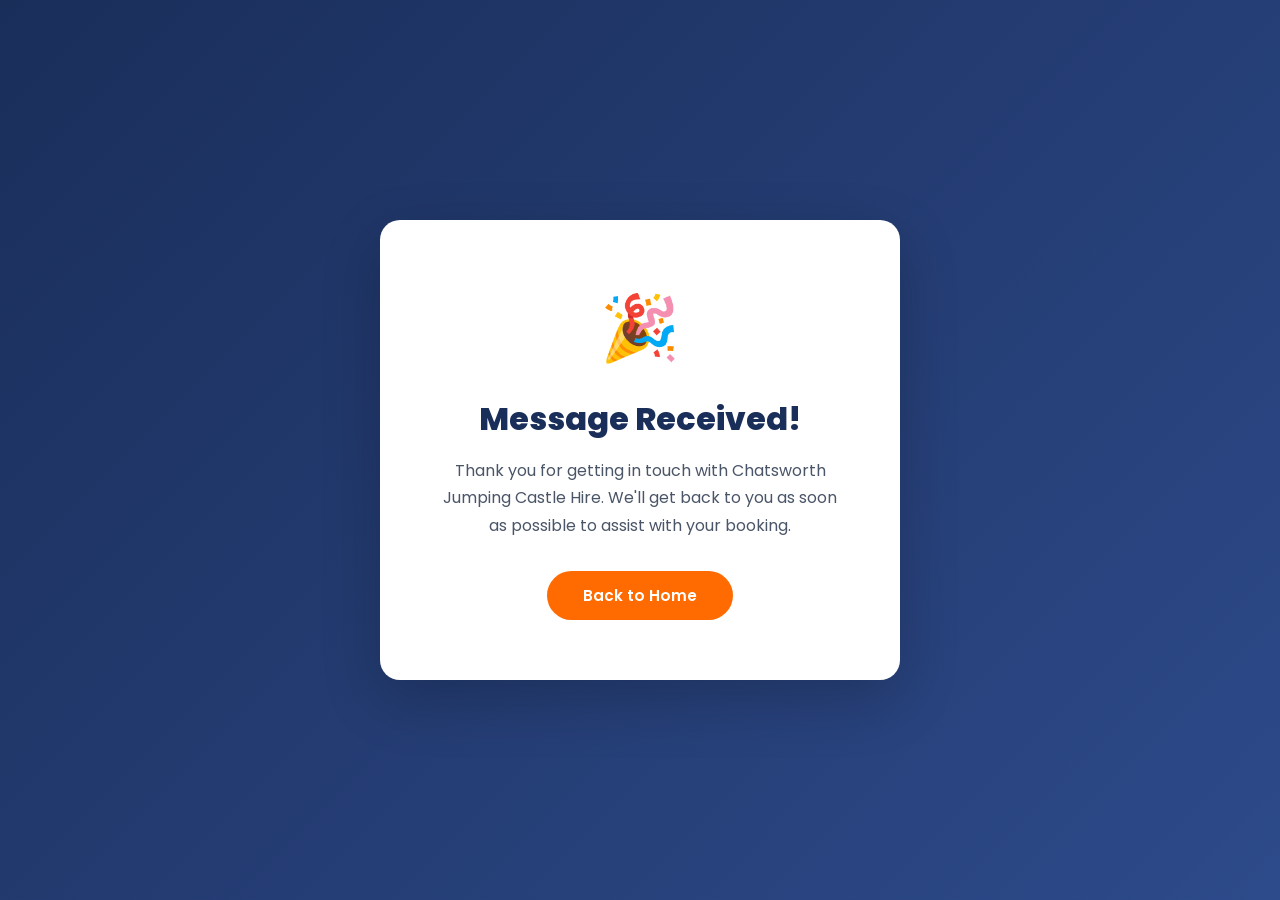
<file: thankyou.html>
<!DOCTYPE html>
<html lang="en">
<head>
  <meta charset="UTF-8" />
  <meta name="viewport" content="width=device-width, initial-scale=1.0" />
  <title>Message Sent | Chatsworth Jumping Castle Hire</title>
  <link rel="preconnect" href="https://fonts.googleapis.com" />
  <link href="https://fonts.googleapis.com/css2?family=Poppins:wght@400;600;700;800&display=swap" rel="stylesheet" />
  <style>
    *, *::before, *::after { box-sizing: border-box; margin: 0; padding: 0; }
    body {
      font-family: 'Poppins', sans-serif;
      background: linear-gradient(135deg, #1A2E5A 0%, #2d4a8a 100%);
      min-height: 100vh;
      display: flex;
      align-items: center;
      justify-content: center;
      text-align: center;
      padding: 40px;
    }
    .card {
      background: #fff;
      border-radius: 20px;
      padding: 60px 56px;
      max-width: 520px;
      width: 100%;
      box-shadow: 0 20px 60px rgba(0,0,0,0.2);
    }
    .icon { font-size: 4rem; margin-bottom: 20px; }
    h1 { font-size: 2rem; font-weight: 800; color: #1A2E5A; margin-bottom: 14px; }
    p { font-size: 1rem; color: #4A5568; line-height: 1.7; margin-bottom: 32px; }
    a {
      display: inline-block;
      background: #FF6B00;
      color: #fff;
      font-family: 'Poppins', sans-serif;
      font-size: 0.95rem;
      font-weight: 600;
      padding: 13px 36px;
      border-radius: 50px;
      text-decoration: none;
      transition: background 0.3s;
    }
    a:hover { background: #e05d00; }
  </style>
</head>
<body>
  <div class="card">
    <div class="icon">🎉</div>
    <h1>Message Received!</h1>
    <p>Thank you for getting in touch with Chatsworth Jumping Castle Hire. We'll get back to you as soon as possible to assist with your booking.</p>
    <a href="index.html">Back to Home</a>
  </div>
</body>
</html>
</file>
